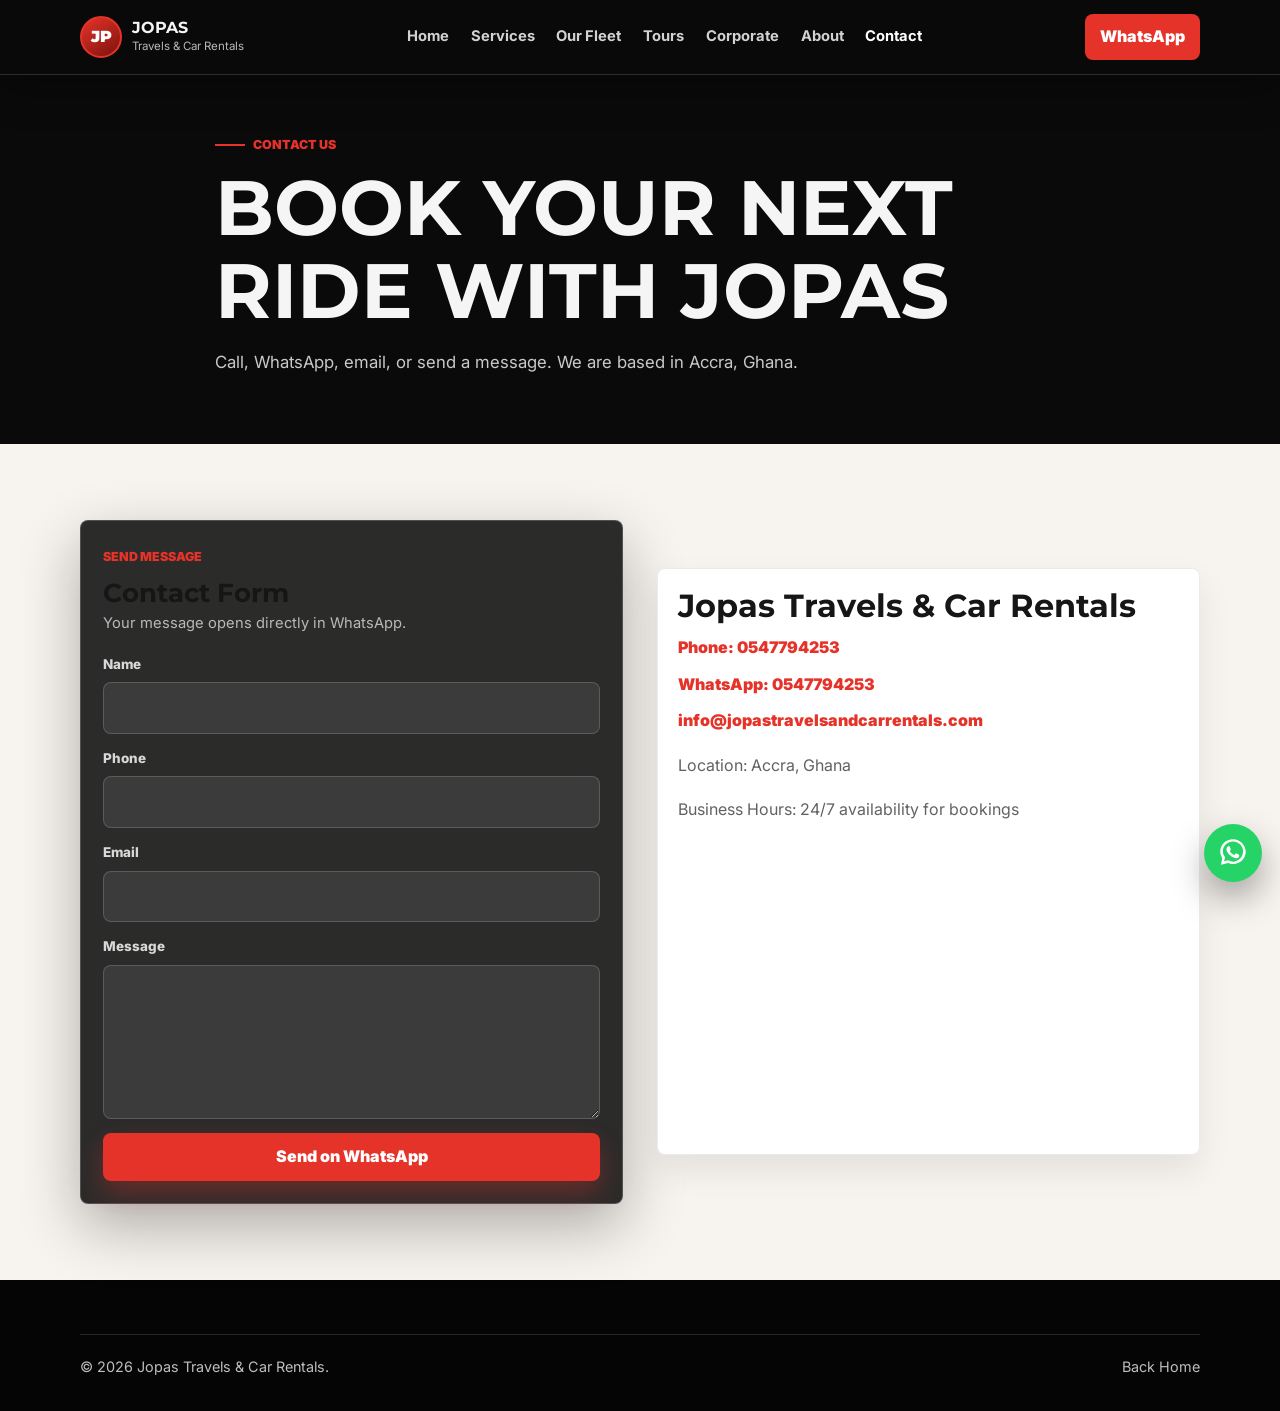
<file: contact.html>
<!DOCTYPE html>
<html lang="en">
<head>
  <meta charset="UTF-8">
  <meta name="viewport" content="width=device-width, initial-scale=1.0">
  <title>Contact | Jopas Travels & Car Rentals</title>
  <meta name="description" content="Contact JOPAS in Accra, Ghana for car rentals, airport transfers, executive drop-offs, corporate transport, group transport, and tours.">
  <meta name="keywords" content="contact JOPAS, Jopas phone, Jopas WhatsApp, car rentals Accra contact, transport Accra">
  <link rel="canonical" href="https://jopastravelsandcarrentals.com/contact.html">
  <link rel="icon" href="images/jopas-favicon.svg" type="image/svg+xml">
  <link rel="preconnect" href="https://fonts.googleapis.com"><link rel="preconnect" href="https://fonts.gstatic.com" crossorigin>
  <link href="https://fonts.googleapis.com/css2?family=Inter:wght@400;500;600;700&family=Montserrat:wght@700;800;900&display=swap" rel="stylesheet">
  <link rel="stylesheet" href="css/style.css">
  <script async src="https://www.googletagmanager.com/gtag/js?id=G-XXXXXXXXXX"></script><script>window.dataLayer=window.dataLayer||[];function gtag(){dataLayer.push(arguments);}gtag('js',new Date());gtag('config','G-XXXXXXXXXX');</script>
</head>
<body>
  <header class="site-header solid" id="siteHeader"><nav class="nav container" aria-label="Primary navigation"><a class="brand" href="index.html"><span class="brand-mark">JP</span><span><strong>JOPAS</strong><small>Travels & Car Rentals</small></span></a><button class="nav-toggle" type="button" aria-expanded="false" aria-controls="primaryNav" aria-label="Open navigation"><span></span><span></span><span></span></button><div class="nav-links" id="primaryNav"><a href="index.html">Home</a><a href="services.html">Services</a><a href="fleet.html">Our Fleet</a><a href="tours.html">Tours</a><a href="corporate.html">Corporate</a><a href="about.html">About</a><a href="contact.html" class="active">Contact</a></div><a class="nav-cta" href="https://wa.me/233547794253" target="_blank" rel="noopener">WhatsApp</a></nav></header>
  <main>
    <section class="page-hero"><div class="container page-hero-inner fade-up"><p class="eyebrow">Contact us</p><h1>Book your next ride with JOPAS</h1><p>Call, WhatsApp, email, or send a message. We are based in Accra, Ghana.</p></div></section>
    <section class="section section-light">
      <div class="container split contact-layout">
        <form class="booking-card whatsapp-form fade-up" data-form-type="Contact Message">
          <div class="form-head"><span class="form-kicker">Send message</span><h2>Contact Form</h2><p>Your message opens directly in WhatsApp.</p></div>
          <label><span>Name</span><input type="text" name="Name" required></label>
          <label><span>Phone</span><input type="tel" name="Phone" required></label>
          <label><span>Email</span><input type="email" name="Email"></label>
          <label><span>Message</span><textarea name="Message" rows="5" required></textarea></label>
          <button class="btn btn-primary btn-full" type="submit">Send on WhatsApp</button>
        </form>
        <div class="contact-card fade-up">
          <h2>Jopas Travels & Car Rentals</h2>
          <a href="tel:+233547794253">Phone: 0547794253</a>
          <a href="https://wa.me/233547794253" target="_blank" rel="noopener">WhatsApp: 0547794253</a>
          <a href="mailto:info@jopastravelsandcarrentals.com">info@jopastravelsandcarrentals.com</a>
          <p>Location: Accra, Ghana</p>
          <p>Business Hours: 24/7 availability for bookings</p>
          <iframe title="Map of Accra, Ghana" src="https://www.google.com/maps?q=Accra%2C%20Ghana&output=embed" loading="lazy" referrerpolicy="no-referrer-when-downgrade"></iframe>
        </div>
      </div>
    </section>
  </main>
  <footer class="site-footer simple-footer"><div class="container footer-bottom"><p>&copy; 2026 Jopas Travels & Car Rentals.</p><a href="index.html">Back Home</a></div></footer>
  <a class="floating-whatsapp" href="https://wa.me/233547794253" target="_blank" rel="noopener" aria-label="Chat with JOPAS on WhatsApp"><svg viewBox="0 0 32 32" aria-hidden="true"><path d="M16 3C9.4 3 4 8.1 4 14.5c0 2.2.7 4.3 1.9 6.1L4.7 27l6.7-1.7c1.4.7 3 1.1 4.6 1.1 6.6 0 12-5.1 12-11.5S22.6 3 16 3Zm0 21.2c-1.5 0-2.9-.4-4.1-1.1l-.5-.3-3.8 1 1-3.6-.3-.6c-1.2-1.5-1.8-3.3-1.8-5.2 0-5.1 4.3-9.2 9.5-9.2s9.5 4.1 9.5 9.2-4.3 9.8-9.5 9.8Zm5.3-6.9c-.3-.1-1.7-.8-2-.9-.3-.1-.5-.1-.7.1-.2.3-.8.9-1 1.1-.2.2-.4.2-.7.1-.3-.1-1.2-.4-2.3-1.4-.8-.7-1.4-1.6-1.6-1.9-.2-.3 0-.5.1-.6.1-.1.3-.4.5-.5.1-.2.2-.3.3-.5.1-.2.1-.4 0-.5-.1-.1-.7-1.6-.9-2.2-.2-.5-.5-.5-.7-.5h-.6c-.2 0-.5.1-.8.4-.3.3-1.1 1-1.1 2.5s1.1 2.9 1.2 3.1c.1.2 2.1 3.3 5.2 4.5.7.3 1.3.5 1.7.6.7.2 1.4.2 1.9.1.6-.1 1.7-.7 1.9-1.3.2-.7.2-1.2.2-1.3-.1-.1-.3-.2-.6-.4Z"/></svg></a>
  <script src="js/main.js"></script>
</body>
</html>
</file>
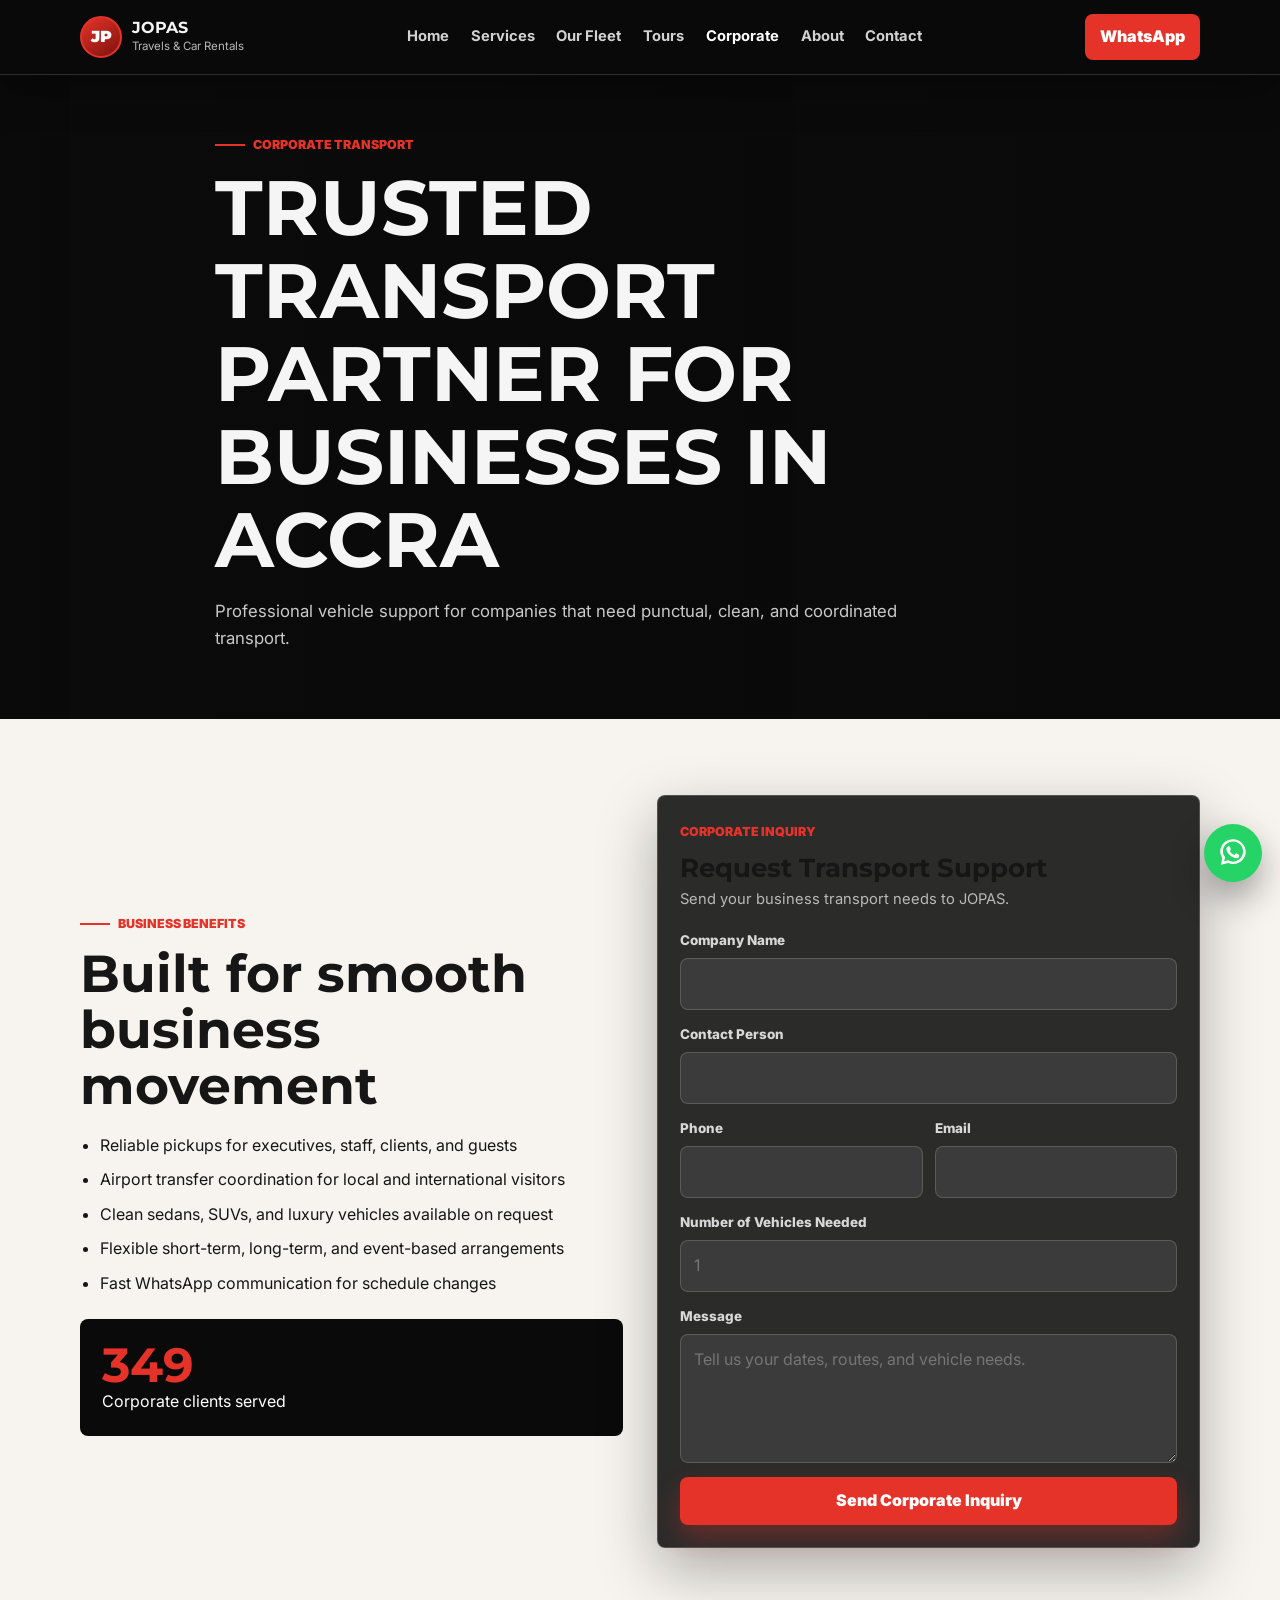
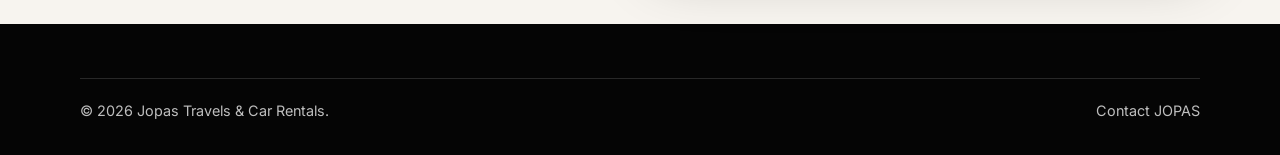
<file: corporate.html>
<!DOCTYPE html>
<html lang="en">
<head>
  <meta charset="UTF-8">
  <meta name="viewport" content="width=device-width, initial-scale=1.0">
  <title>Corporate Transport | Jopas Travels & Car Rentals</title>
  <meta name="description" content="JOPAS provides corporate transportation for businesses in Accra, including executive transport, staff movement, client pickups, and event logistics.">
  <meta name="keywords" content="corporate transport Accra, business transport Ghana, executive car service Accra, JOPAS corporate">
  <link rel="canonical" href="https://jopastravelsandcarrentals.com/corporate.html">
  <link rel="icon" href="images/jopas-favicon.svg" type="image/svg+xml">
  <link rel="preconnect" href="https://fonts.googleapis.com"><link rel="preconnect" href="https://fonts.gstatic.com" crossorigin>
  <link href="https://fonts.googleapis.com/css2?family=Inter:wght@400;500;600;700&family=Montserrat:wght@700;800;900&display=swap" rel="stylesheet">
  <link rel="stylesheet" href="css/style.css">
  <script async src="https://www.googletagmanager.com/gtag/js?id=G-XXXXXXXXXX"></script><script>window.dataLayer=window.dataLayer||[];function gtag(){dataLayer.push(arguments);}gtag('js',new Date());gtag('config','G-XXXXXXXXXX');</script>
</head>
<body>
  <header class="site-header solid" id="siteHeader"><nav class="nav container" aria-label="Primary navigation"><a class="brand" href="index.html"><span class="brand-mark">JP</span><span><strong>JOPAS</strong><small>Travels & Car Rentals</small></span></a><button class="nav-toggle" type="button" aria-expanded="false" aria-controls="primaryNav" aria-label="Open navigation"><span></span><span></span><span></span></button><div class="nav-links" id="primaryNav"><a href="index.html">Home</a><a href="services.html">Services</a><a href="fleet.html">Our Fleet</a><a href="tours.html">Tours</a><a href="corporate.html" class="active">Corporate</a><a href="about.html">About</a><a href="contact.html">Contact</a></div><a class="nav-cta" href="https://wa.me/233547794253" target="_blank" rel="noopener">WhatsApp</a></nav></header>
  <main>
    <section class="page-hero"><div class="container page-hero-inner fade-up"><p class="eyebrow">Corporate transport</p><h1>Trusted Transport Partner for Businesses in Accra</h1><p>Professional vehicle support for companies that need punctual, clean, and coordinated transport.</p></div></section>
    <section class="section section-light">
      <div class="container split corporate-layout">
        <div class="content-panel light-copy fade-up">
          <p class="eyebrow dark">Business benefits</p>
          <h2>Built for smooth business movement</h2>
          <ul class="feature-list corporate-benefits">
            <li>Reliable pickups for executives, staff, clients, and guests</li>
            <li>Airport transfer coordination for local and international visitors</li>
            <li>Clean sedans, SUVs, and luxury vehicles available on request</li>
            <li>Flexible short-term, long-term, and event-based arrangements</li>
            <li>Fast WhatsApp communication for schedule changes</li>
          </ul>
          <div class="corporate-stat"><strong>349</strong><span>Corporate clients served</span></div>
        </div>
        <form class="booking-card whatsapp-form fade-up" data-form-type="Corporate Transport Inquiry">
          <div class="form-head"><span class="form-kicker">Corporate inquiry</span><h2>Request Transport Support</h2><p>Send your business transport needs to JOPAS.</p></div>
          <label><span>Company Name</span><input type="text" name="Company Name" required></label>
          <label><span>Contact Person</span><input type="text" name="Contact Person" required></label>
          <div class="form-grid"><label><span>Phone</span><input type="tel" name="Phone" required></label><label><span>Email</span><input type="email" name="Email"></label></div>
          <label><span>Number of Vehicles Needed</span><input type="number" name="Number of Vehicles Needed" min="1" placeholder="1"></label>
          <label><span>Message</span><textarea name="Message" rows="4" placeholder="Tell us your dates, routes, and vehicle needs."></textarea></label>
          <button class="btn btn-primary btn-full" type="submit">Send Corporate Inquiry</button>
        </form>
      </div>
    </section>
  </main>
  <footer class="site-footer simple-footer"><div class="container footer-bottom"><p>&copy; 2026 Jopas Travels & Car Rentals.</p><a href="contact.html">Contact JOPAS</a></div></footer>
  <a class="floating-whatsapp" href="https://wa.me/233547794253" target="_blank" rel="noopener" aria-label="Chat with JOPAS on WhatsApp"><svg viewBox="0 0 32 32" aria-hidden="true"><path d="M16 3C9.4 3 4 8.1 4 14.5c0 2.2.7 4.3 1.9 6.1L4.7 27l6.7-1.7c1.4.7 3 1.1 4.6 1.1 6.6 0 12-5.1 12-11.5S22.6 3 16 3Zm0 21.2c-1.5 0-2.9-.4-4.1-1.1l-.5-.3-3.8 1 1-3.6-.3-.6c-1.2-1.5-1.8-3.3-1.8-5.2 0-5.1 4.3-9.2 9.5-9.2s9.5 4.1 9.5 9.2-4.3 9.8-9.5 9.8Zm5.3-6.9c-.3-.1-1.7-.8-2-.9-.3-.1-.5-.1-.7.1-.2.3-.8.9-1 1.1-.2.2-.4.2-.7.1-.3-.1-1.2-.4-2.3-1.4-.8-.7-1.4-1.6-1.6-1.9-.2-.3 0-.5.1-.6.1-.1.3-.4.5-.5.1-.2.2-.3.3-.5.1-.2.1-.4 0-.5-.1-.1-.7-1.6-.9-2.2-.2-.5-.5-.5-.7-.5h-.6c-.2 0-.5.1-.8.4-.3.3-1.1 1-1.1 2.5s1.1 2.9 1.2 3.1c.1.2 2.1 3.3 5.2 4.5.7.3 1.3.5 1.7.6.7.2 1.4.2 1.9.1.6-.1 1.7-.7 1.9-1.3.2-.7.2-1.2.2-1.3-.1-.1-.3-.2-.6-.4Z"/></svg></a>
  <script src="js/main.js"></script>
</body>
</html>
</file>
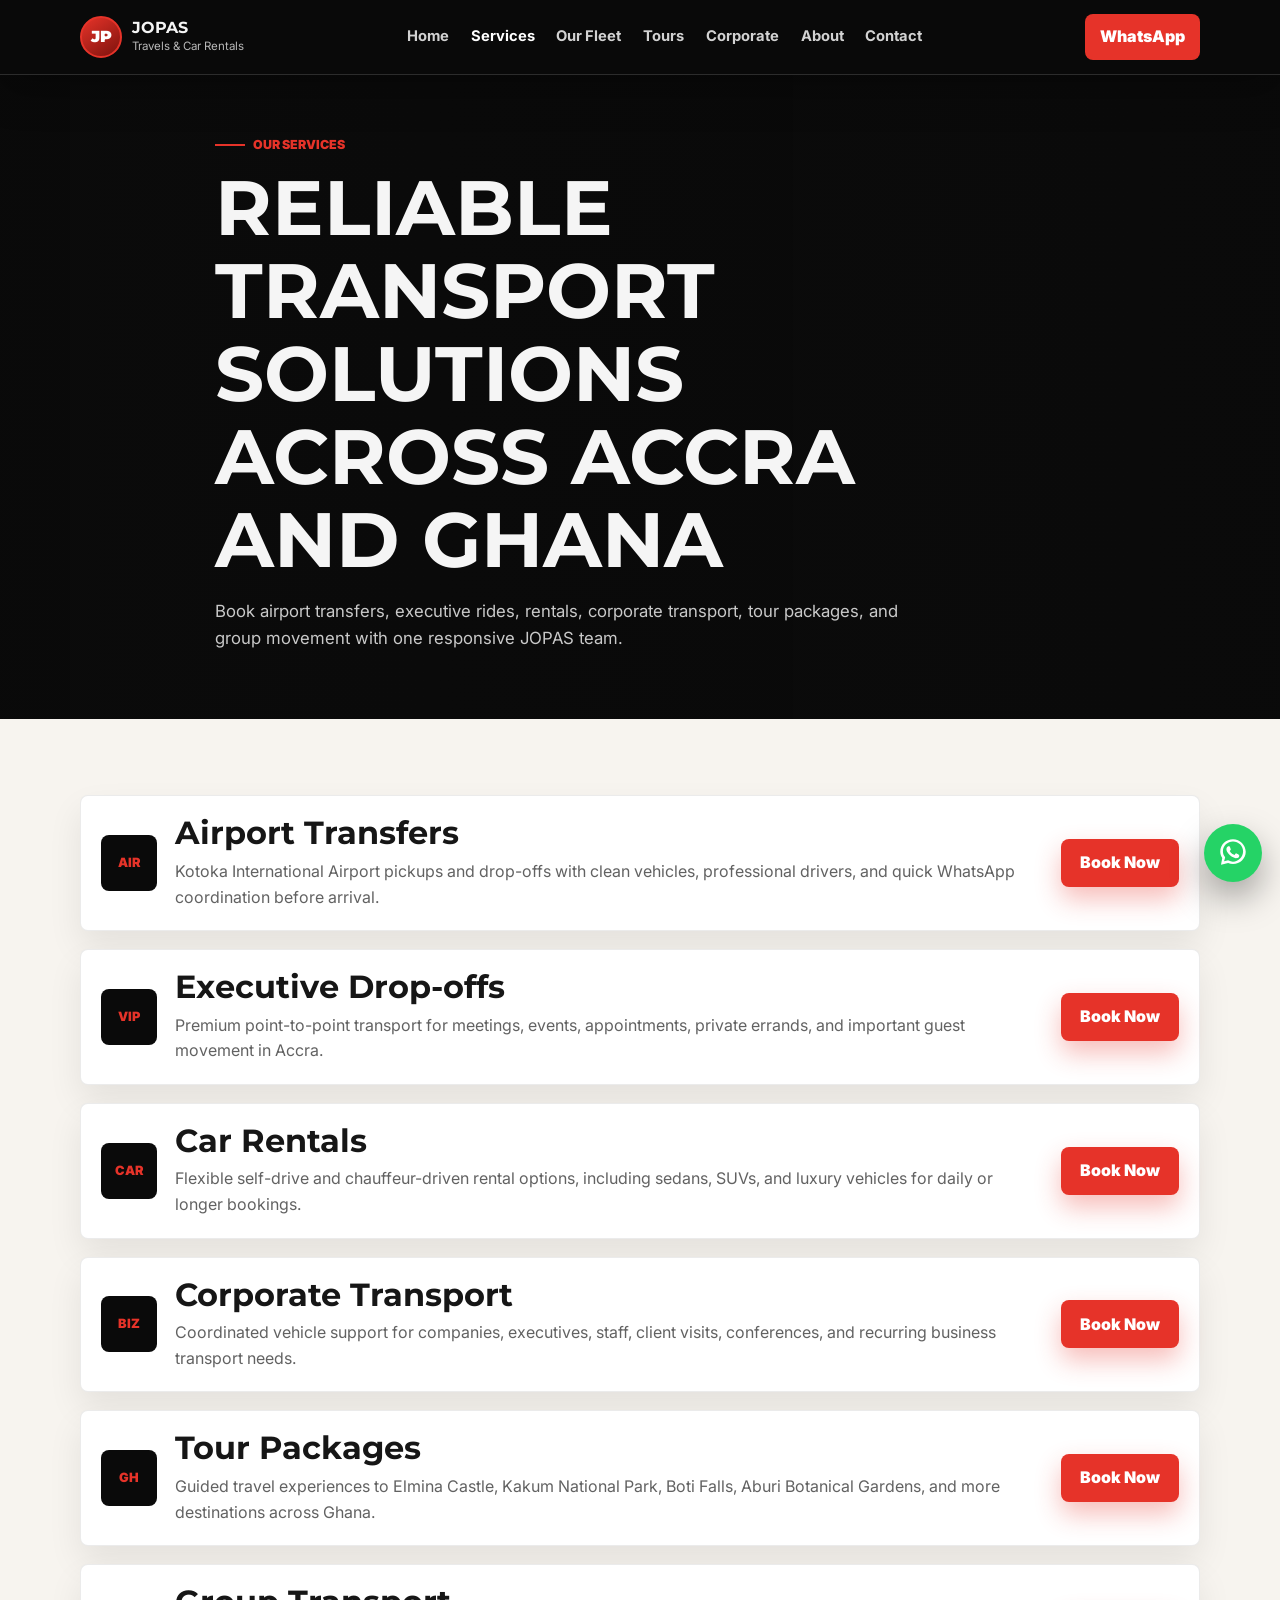
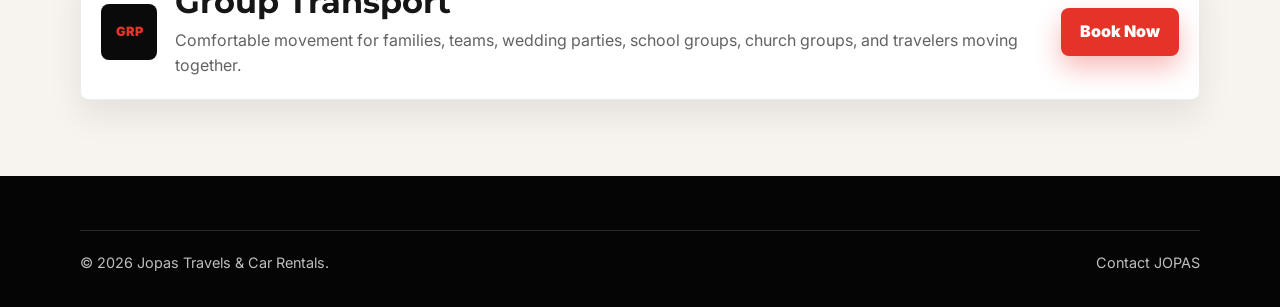
<file: services.html>
<!DOCTYPE html>
<html lang="en">
<head>
  <meta charset="UTF-8">
  <meta name="viewport" content="width=device-width, initial-scale=1.0">
  <title>Services | Jopas Travels & Car Rentals</title>
  <meta name="description" content="Explore JOPAS transport services in Accra including airport transfers, executive drop-offs, car rentals, corporate transport, tours, and group transport.">
  <meta name="keywords" content="JOPAS services, airport transfers Accra, executive drop-offs Ghana, car rentals Accra, group transport Accra">
  <link rel="canonical" href="https://jopastravelsandcarrentals.com/services.html">
  <link rel="icon" href="images/jopas-favicon.svg" type="image/svg+xml">
  <link rel="preconnect" href="https://fonts.googleapis.com">
  <link rel="preconnect" href="https://fonts.gstatic.com" crossorigin>
  <link href="https://fonts.googleapis.com/css2?family=Inter:wght@400;500;600;700&family=Montserrat:wght@700;800;900&display=swap" rel="stylesheet">
  <link rel="stylesheet" href="css/style.css">
  <script async src="https://www.googletagmanager.com/gtag/js?id=G-XXXXXXXXXX"></script>
  <script>window.dataLayer=window.dataLayer||[];function gtag(){dataLayer.push(arguments);}gtag('js',new Date());gtag('config','G-XXXXXXXXXX');</script>
</head>
<body>
  <header class="site-header solid" id="siteHeader">
    <nav class="nav container" aria-label="Primary navigation">
      <a class="brand" href="index.html"><span class="brand-mark">JP</span><span><strong>JOPAS</strong><small>Travels & Car Rentals</small></span></a>
      <button class="nav-toggle" type="button" aria-expanded="false" aria-controls="primaryNav" aria-label="Open navigation"><span></span><span></span><span></span></button>
      <div class="nav-links" id="primaryNav">
        <a href="index.html">Home</a><a href="services.html" class="active">Services</a><a href="fleet.html">Our Fleet</a><a href="tours.html">Tours</a><a href="corporate.html">Corporate</a><a href="about.html">About</a><a href="contact.html">Contact</a>
      </div>
      <a class="nav-cta" href="https://wa.me/233547794253" target="_blank" rel="noopener">WhatsApp</a>
    </nav>
  </header>

  <main>
    <section class="page-hero">
      <div class="container page-hero-inner fade-up">
        <p class="eyebrow">Our services</p>
        <h1>Reliable transport solutions across Accra and Ghana</h1>
        <p>Book airport transfers, executive rides, rentals, corporate transport, tour packages, and group movement with one responsive JOPAS team.</p>
      </div>
    </section>

    <section class="section section-light">
      <div class="container service-stack">
        <article class="service-detail fade-up">
          <span class="icon service-icon">AIR</span>
          <div><h2>Airport Transfers</h2><p>Kotoka International Airport pickups and drop-offs with clean vehicles, professional drivers, and quick WhatsApp coordination before arrival.</p></div>
          <a class="btn btn-primary" href="https://wa.me/233547794253?text=Hello%20JOPAS%2C%20I%20want%20to%20book%20an%20airport%20transfer." target="_blank" rel="noopener">Book Now</a>
        </article>
        <article class="service-detail fade-up">
          <span class="icon service-icon">VIP</span>
          <div><h2>Executive Drop-offs</h2><p>Premium point-to-point transport for meetings, events, appointments, private errands, and important guest movement in Accra.</p></div>
          <a class="btn btn-primary" href="https://wa.me/233547794253?text=Hello%20JOPAS%2C%20I%20want%20to%20book%20an%20executive%20drop-off." target="_blank" rel="noopener">Book Now</a>
        </article>
        <article class="service-detail fade-up">
          <span class="icon service-icon">CAR</span>
          <div><h2>Car Rentals</h2><p>Flexible self-drive and chauffeur-driven rental options, including sedans, SUVs, and luxury vehicles for daily or longer bookings.</p></div>
          <a class="btn btn-primary" href="https://wa.me/233547794253?text=Hello%20JOPAS%2C%20I%20want%20to%20rent%20a%20car." target="_blank" rel="noopener">Book Now</a>
        </article>
        <article class="service-detail fade-up">
          <span class="icon service-icon">BIZ</span>
          <div><h2>Corporate Transport</h2><p>Coordinated vehicle support for companies, executives, staff, client visits, conferences, and recurring business transport needs.</p></div>
          <a class="btn btn-primary" href="https://wa.me/233547794253?text=Hello%20JOPAS%2C%20I%20need%20corporate%20transport%20support." target="_blank" rel="noopener">Book Now</a>
        </article>
        <article class="service-detail fade-up">
          <span class="icon service-icon">GH</span>
          <div><h2>Tour Packages</h2><p>Guided travel experiences to Elmina Castle, Kakum National Park, Boti Falls, Aburi Botanical Gardens, and more destinations across Ghana.</p></div>
          <a class="btn btn-primary" href="https://wa.me/233547794253?text=Hello%20JOPAS%2C%20I%20want%20to%20book%20a%20tour%20package." target="_blank" rel="noopener">Book Now</a>
        </article>
        <article class="service-detail fade-up">
          <span class="icon service-icon">GRP</span>
          <div><h2>Group Transport</h2><p>Comfortable movement for families, teams, wedding parties, school groups, church groups, and travelers moving together.</p></div>
          <a class="btn btn-primary" href="https://wa.me/233547794253?text=Hello%20JOPAS%2C%20I%20want%20to%20book%20group%20transport." target="_blank" rel="noopener">Book Now</a>
        </article>
      </div>
    </section>
  </main>

  <footer class="site-footer simple-footer"><div class="container footer-bottom"><p>&copy; 2026 Jopas Travels & Car Rentals.</p><a href="contact.html">Contact JOPAS</a></div></footer>
  <a class="floating-whatsapp" href="https://wa.me/233547794253" target="_blank" rel="noopener" aria-label="Chat with JOPAS on WhatsApp"><svg viewBox="0 0 32 32" aria-hidden="true"><path d="M16 3C9.4 3 4 8.1 4 14.5c0 2.2.7 4.3 1.9 6.1L4.7 27l6.7-1.7c1.4.7 3 1.1 4.6 1.1 6.6 0 12-5.1 12-11.5S22.6 3 16 3Zm0 21.2c-1.5 0-2.9-.4-4.1-1.1l-.5-.3-3.8 1 1-3.6-.3-.6c-1.2-1.5-1.8-3.3-1.8-5.2 0-5.1 4.3-9.2 9.5-9.2s9.5 4.1 9.5 9.2-4.3 9.8-9.5 9.8Zm5.3-6.9c-.3-.1-1.7-.8-2-.9-.3-.1-.5-.1-.7.1-.2.3-.8.9-1 1.1-.2.2-.4.2-.7.1-.3-.1-1.2-.4-2.3-1.4-.8-.7-1.4-1.6-1.6-1.9-.2-.3 0-.5.1-.6.1-.1.3-.4.5-.5.1-.2.2-.3.3-.5.1-.2.1-.4 0-.5-.1-.1-.7-1.6-.9-2.2-.2-.5-.5-.5-.7-.5h-.6c-.2 0-.5.1-.8.4-.3.3-1.1 1-1.1 2.5s1.1 2.9 1.2 3.1c.1.2 2.1 3.3 5.2 4.5.7.3 1.3.5 1.7.6.7.2 1.4.2 1.9.1.6-.1 1.7-.7 1.9-1.3.2-.7.2-1.2.2-1.3-.1-.1-.3-.2-.6-.4Z"/></svg></a>
  <script src="js/main.js"></script>
</body>
</html>
</file>
<file: css/style.css>
:root {
  --black: #0a0a0a;
  --black-soft: #121212;
  --red: #e63329;
  --red-dark: #bd221a;
  --white: #ffffff;
  --cream: #f7f4ef;
  --muted: #b9b9b9;
  --dark-text: #161616;
  --light-text: #f5f5f5;
  --line: rgba(255, 255, 255, 0.14);
  --shadow: 0 22px 60px rgba(0, 0, 0, 0.3);
  --radius: 8px;
  --font-head: "Montserrat", Arial, sans-serif;
  --font-body: "Inter", Arial, sans-serif;
}

* {
  box-sizing: border-box;
}

html {
  scroll-behavior: smooth;
}

body {
  margin: 0;
  font-family: var(--font-body);
  color: var(--light-text);
  background: var(--black);
  line-height: 1.6;
  overflow-x: hidden;
}

img {
  display: block;
  width: 100%;
  height: auto;
}

a {
  color: inherit;
  text-decoration: none;
}

button,
input,
select,
textarea {
  font: inherit;
}

.container {
  width: min(1120px, calc(100% - 32px));
  margin-inline: auto;
}

.site-header {
  position: fixed;
  inset: 0 0 auto;
  z-index: 100;
  border-bottom: 1px solid transparent;
  transition: background 0.25s ease, border-color 0.25s ease, box-shadow 0.25s ease;
}

.site-header.scrolled,
.site-header.menu-open,
.site-header.solid {
  background: rgba(10, 10, 10, 0.96);
  border-color: var(--line);
  box-shadow: 0 14px 40px rgba(0, 0, 0, 0.32);
  backdrop-filter: blur(14px);
}

.nav {
  min-height: 74px;
  display: flex;
  align-items: center;
  justify-content: space-between;
  gap: 18px;
}

.brand {
  display: inline-flex;
  align-items: center;
  gap: 10px;
  min-width: 0;
  flex-shrink: 1;
}

.brand-mark {
  width: 42px;
  aspect-ratio: 1;
  display: grid;
  place-items: center;
  border: 2px solid var(--red);
  border-radius: 50%;
  color: var(--white);
  background: linear-gradient(145deg, var(--red), #7d120d);
  font-family: var(--font-head);
  font-weight: 900;
  letter-spacing: 0;
}

.brand strong {
  display: block;
  font-family: var(--font-head);
  font-size: 1.02rem;
  line-height: 1;
}

.brand small {
  display: block;
  color: var(--muted);
  font-size: 0.72rem;
  margin-top: 2px;
  white-space: nowrap;
}

.nav-links {
  display: none;
}

.nav-links a {
  color: rgba(255, 255, 255, 0.82);
  font-size: 0.92rem;
  font-weight: 700;
  transition: color 0.2s ease;
}

.nav-links a:hover,
.nav-links a.active {
  color: var(--white);
}

.nav-cta {
  display: none;
}

.nav-toggle {
  width: 44px;
  aspect-ratio: 1;
  display: inline-grid;
  place-content: center;
  gap: 5px;
  border: 1px solid var(--line);
  border-radius: var(--radius);
  background: rgba(255, 255, 255, 0.08);
  cursor: pointer;
}

.nav-toggle span {
  display: block;
  width: 20px;
  height: 2px;
  background: var(--white);
}

.nav-links.open {
  position: absolute;
  top: 74px;
  left: 16px;
  right: 16px;
  display: grid;
  gap: 4px;
  padding: 14px;
  border: 1px solid var(--line);
  border-radius: var(--radius);
  background: rgba(10, 10, 10, 0.98);
  box-shadow: var(--shadow);
  max-height: calc(100svh - 92px);
  overflow-y: auto;
}

.nav-links.open a {
  padding: 12px 10px;
}

.hero {
  position: relative;
  min-height: 100svh;
  display: grid;
  align-items: center;
  overflow: hidden;
  padding: 106px 0 46px;
}

.hero-bg,
.hero-overlay {
  position: absolute;
  inset: 0;
}

.hero-bg {
  background-image: url("https://images.unsplash.com/photo-1503376780353-7e6692767b70?auto=format&fit=crop&w=1800&q=80");
  background-size: cover;
  background-position: 57% center;
  transform: scale(1.02);
}

.hero-overlay {
  background:
    linear-gradient(90deg, rgba(10, 10, 10, 0.96), rgba(10, 10, 10, 0.72) 47%, rgba(10, 10, 10, 0.35)),
    linear-gradient(0deg, rgba(10, 10, 10, 0.88), rgba(10, 10, 10, 0.08) 42%, rgba(10, 10, 10, 0.55));
}

.hero-content {
  position: relative;
  display: grid;
  gap: 30px;
}

.eyebrow,
.form-kicker {
  display: inline-flex;
  align-items: center;
  gap: 8px;
  margin: 0 0 12px;
  color: var(--red);
  font-size: 0.78rem;
  font-weight: 900;
  letter-spacing: 0;
  text-transform: uppercase;
}

.eyebrow::before {
  content: "";
  width: 30px;
  height: 2px;
  background: currentColor;
}

.eyebrow.dark {
  color: var(--red);
}

h1,
h2,
h3 {
  margin: 0;
  font-family: var(--font-head);
  line-height: 1.08;
  letter-spacing: 0;
}

h1 {
  max-width: 780px;
  font-size: clamp(2.15rem, 10vw, 5.8rem);
  text-transform: uppercase;
  overflow-wrap: anywhere;
}

h2 {
  font-size: clamp(2rem, 5vw, 3.25rem);
  overflow-wrap: anywhere;
}

h3 {
  font-size: 1.18rem;
}

p {
  margin: 0;
}

.hero-tagline {
  margin-top: 16px;
  color: var(--white);
  font-size: clamp(1.1rem, 3vw, 1.55rem);
  font-weight: 800;
}

.hero-text {
  max-width: 660px;
  margin-top: 14px;
  color: rgba(255, 255, 255, 0.78);
  font-size: 1rem;
}

.hero-actions,
.hero-trust {
  display: flex;
  flex-wrap: wrap;
  gap: 12px;
  margin-top: 24px;
}

.hero-trust {
  gap: 10px;
  margin-top: 22px;
}

.hero-trust span {
  flex: 1 1 140px;
  padding: 10px 12px;
  border: 1px solid var(--line);
  border-radius: var(--radius);
  background: rgba(255, 255, 255, 0.08);
  color: rgba(255, 255, 255, 0.82);
  font-size: 0.85rem;
}

.hero-trust strong {
  color: var(--white);
}

.btn {
  display: inline-flex;
  align-items: center;
  justify-content: center;
  min-height: 48px;
  padding: 13px 18px;
  border: 1px solid transparent;
  border-radius: var(--radius);
  font-weight: 900;
  line-height: 1.1;
  text-align: center;
  white-space: normal;
  cursor: pointer;
  transition: transform 0.2s ease, background 0.2s ease, border-color 0.2s ease;
}

.btn:hover {
  transform: translateY(-2px);
}

.btn-primary {
  background: var(--red);
  color: var(--white);
  box-shadow: 0 12px 26px rgba(230, 51, 41, 0.32);
}

.btn-primary:hover {
  background: var(--red-dark);
}

.btn-ghost {
  border-color: rgba(255, 255, 255, 0.26);
  background: rgba(255, 255, 255, 0.07);
  color: var(--white);
}

.btn-full {
  width: 100%;
}

.booking-card {
  padding: 22px;
  border: 1px solid rgba(255, 255, 255, 0.18);
  border-radius: var(--radius);
  background: rgba(15, 15, 15, 0.88);
  box-shadow: var(--shadow);
  backdrop-filter: blur(18px);
}

.form-head {
  margin-bottom: 18px;
}

.form-head h2 {
  font-size: 1.6rem;
}

.form-head p {
  margin-top: 6px;
  color: var(--muted);
  font-size: 0.92rem;
}

label {
  display: grid;
  gap: 7px;
  margin-bottom: 14px;
}

label span {
  color: rgba(255, 255, 255, 0.82);
  font-size: 0.84rem;
  font-weight: 800;
}

input,
select,
textarea {
  width: 100%;
  min-height: 48px;
  border: 1px solid rgba(255, 255, 255, 0.16);
  border-radius: var(--radius);
  padding: 12px 13px;
  background: rgba(255, 255, 255, 0.08);
  color: var(--white);
  outline: none;
  resize: vertical;
}

input:focus,
select:focus,
textarea:focus {
  border-color: var(--red);
  box-shadow: 0 0 0 3px rgba(230, 51, 41, 0.18);
}

select option {
  color: var(--dark-text);
}

.form-grid {
  display: grid;
  gap: 0;
}

.section {
  padding: clamp(54px, 8vw, 76px) 0;
  background: var(--black);
}

.section-light {
  background: var(--cream);
  color: var(--dark-text);
}

.section-heading {
  max-width: 760px;
  margin: 0 auto 32px;
  text-align: center;
}

.section-heading p:not(.eyebrow):not(.stars) {
  margin-top: 12px;
  color: #5f5f5f;
}

.card-grid {
  display: grid;
  gap: 18px;
  grid-template-columns: minmax(0, 1fr);
}

.service-card,
.review-card {
  min-height: 230px;
  padding: 22px;
  border-radius: var(--radius);
  background: var(--white);
  color: var(--dark-text);
  border: 1px solid rgba(10, 10, 10, 0.08);
  box-shadow: 0 16px 34px rgba(10, 10, 10, 0.07);
}

.service-card .icon {
  width: 50px;
  aspect-ratio: 1;
  display: grid;
  place-items: center;
  margin-bottom: 18px;
  border-radius: var(--radius);
  background: var(--black);
  color: var(--red);
}

.service-card svg,
.floating-whatsapp svg {
  width: 26px;
  height: 26px;
  fill: none;
  stroke: currentColor;
  stroke-width: 1.8;
  stroke-linecap: round;
  stroke-linejoin: round;
}

.service-card p,
.fleet-card p,
.review-card p {
  margin-top: 10px;
  color: #666;
}

.split {
  display: grid;
  gap: 34px;
  align-items: center;
}

.image-panel {
  position: relative;
  min-height: min(360px, 75vw);
  overflow: hidden;
  border-radius: var(--radius);
  box-shadow: var(--shadow);
}

.image-panel img {
  height: 100%;
  min-height: min(360px, 75vw);
  object-fit: cover;
}

.image-badge {
  position: absolute;
  left: 16px;
  right: 16px;
  bottom: 16px;
  padding: 14px;
  border-radius: var(--radius);
  background: rgba(10, 10, 10, 0.86);
  border: 1px solid var(--line);
}

.image-badge strong,
.image-badge span {
  display: block;
}

.image-badge span {
  color: var(--muted);
  font-size: 0.9rem;
}

.image-credit {
  position: absolute;
  right: 12px;
  top: 12px;
  padding: 5px 8px;
  border-radius: var(--radius);
  background: rgba(10, 10, 10, 0.72);
  color: rgba(255, 255, 255, 0.76);
  font-size: 0.72rem;
}

.tour-thumbs {
  position: absolute;
  left: 50%;
  bottom: 78px;
  display: flex;
  gap: 12px;
  transform: translateX(-50%);
  z-index: 2;
}

.tour-thumbs img {
  width: clamp(68px, 13vw, 116px);
  aspect-ratio: 1;
  min-height: 0;
  border: 5px solid var(--white);
  border-radius: 50%;
  object-fit: cover;
  box-shadow: 0 12px 26px rgba(0, 0, 0, 0.25);
}

.content-panel p:not(.eyebrow) {
  margin-top: 16px;
  color: rgba(255, 255, 255, 0.72);
}

.content-panel .btn {
  margin-top: 24px;
}

.fleet-card {
  overflow: hidden;
  border-radius: var(--radius);
  background: var(--white);
  color: var(--dark-text);
  box-shadow: 0 18px 42px rgba(10, 10, 10, 0.1);
}

.fleet-card img {
  height: 230px;
  object-fit: cover;
}

.fleet-card div {
  padding: 20px;
}

.badge {
  display: inline-flex;
  margin-bottom: 10px;
  padding: 5px 9px;
  border-radius: 999px;
  background: rgba(230, 51, 41, 0.1);
  color: var(--red);
  font-size: 0.75rem;
  font-weight: 900;
  text-transform: uppercase;
}

.fleet-card a {
  display: inline-flex;
  margin-top: 14px;
  color: var(--red);
  font-weight: 900;
}

.stats-band {
  padding: 64px 0;
  background: var(--cream);
  color: var(--dark-text);
}

.stats-grid {
  display: grid;
  grid-template-columns: minmax(0, 1fr);
  gap: 18px;
}

.stat {
  padding: 20px 16px;
  border: 1px solid rgba(10, 10, 10, 0.1);
  border-radius: var(--radius);
  text-align: center;
  background: var(--white);
  box-shadow: 0 16px 34px rgba(10, 10, 10, 0.06);
}

.stat-icon {
  display: inline-grid;
  place-items: center;
  width: 54px;
  aspect-ratio: 1;
  margin-bottom: 14px;
  border-radius: 50%;
  background: var(--black);
  color: var(--red);
  font-size: 0.78rem;
  font-weight: 900;
}

.stat strong {
  display: block;
  font-family: var(--font-head);
  font-size: clamp(2rem, 8vw, 3.4rem);
  line-height: 1;
}

.stat span {
  display: block;
  margin-top: 7px;
  font-weight: 800;
}

.reverse .content-panel {
  order: 2;
}

.check-list {
  display: grid;
  gap: 10px;
  margin: 18px 0 0;
  padding: 0;
  list-style: none;
}

.check-list li {
  position: relative;
  padding-left: 26px;
  color: rgba(255, 255, 255, 0.78);
}

.check-list li::before {
  content: "";
  position: absolute;
  left: 0;
  top: 8px;
  width: 12px;
  height: 12px;
  border-radius: 50%;
  background: var(--red);
}

.stars {
  margin-top: 16px;
  color: var(--red);
  font-size: 1.6rem;
  letter-spacing: 0;
}

.review-card {
  min-height: 0;
}

.review-top {
  display: flex;
  align-items: center;
  justify-content: space-between;
  gap: 12px;
}

.review-top span {
  color: var(--red);
  font-size: 0.9rem;
  letter-spacing: 0;
}

.cta-banner {
  padding: 54px 0;
  background:
    linear-gradient(90deg, rgba(10, 10, 10, 0.92), rgba(10, 10, 10, 0.72)),
    url("https://images.unsplash.com/photo-1449965408869-eaa3f722e40d?auto=format&fit=crop&w=1600&q=80") center/cover;
}

.cta-inner {
  display: grid;
  gap: 22px;
  align-items: center;
}

.cta-inner p:not(.eyebrow) {
  margin-top: 10px;
  color: rgba(255, 255, 255, 0.76);
}

.site-footer {
  padding: 58px 0 24px;
  background: #050505;
  color: rgba(255, 255, 255, 0.74);
}

.footer-grid {
  display: grid;
  gap: 30px;
  grid-template-columns: minmax(0, 1fr);
}

.page-hero {
  padding: 128px 0 68px;
  background:
    linear-gradient(90deg, rgba(10, 10, 10, 0.96), rgba(10, 10, 10, 0.78)),
    url("https://images.unsplash.com/photo-1449965408869-eaa3f722e40d?auto=format&fit=crop&w=1600&q=80") center/cover;
}

.page-hero-inner {
  max-width: 850px;
}

.page-hero h1 {
  font-size: clamp(2.1rem, 8vw, 4.8rem);
}

.page-hero p:not(.eyebrow) {
  max-width: 690px;
  margin-top: 16px;
  color: rgba(255, 255, 255, 0.78);
  font-size: 1.05rem;
}

.service-stack,
.fleet-list {
  display: grid;
  gap: 18px;
}

.service-detail,
.fleet-detail,
.tour-card,
.contact-card {
  border-radius: var(--radius);
  background: var(--white);
  color: var(--dark-text);
  box-shadow: 0 16px 34px rgba(10, 10, 10, 0.08);
  border: 1px solid rgba(10, 10, 10, 0.08);
}

.service-detail {
  display: grid;
  gap: 18px;
  align-items: center;
  padding: 20px;
}

.service-icon {
  width: 56px;
  aspect-ratio: 1;
  display: grid;
  place-items: center;
  border-radius: var(--radius);
  background: var(--black);
  color: var(--red);
  font-weight: 900;
  font-size: 0.8rem;
}

.service-detail h2,
.fleet-detail h2,
.tour-card h2,
.contact-card h2 {
  font-size: clamp(1.35rem, 4vw, 2rem);
}

.service-detail p,
.fleet-detail p,
.tour-card p,
.contact-card p {
  margin-top: 8px;
  color: #626262;
}

.fleet-detail {
  display: grid;
  overflow: hidden;
}

.fleet-detail > img {
  height: 240px;
  object-fit: cover;
}

.fleet-detail-body,
.tour-card div,
.contact-card {
  padding: 20px;
}

.available {
  background: rgba(37, 211, 102, 0.14);
  color: #087b37;
}

.feature-list {
  display: grid;
  gap: 9px;
  margin: 18px 0;
  padding-left: 20px;
  color: #4d4d4d;
}

.table-wrap {
  overflow-x: auto;
  padding: 0 20px 20px;
}

table {
  width: 100%;
  min-width: 360px;
  border-collapse: collapse;
  color: var(--dark-text);
}

th,
td {
  padding: 12px;
  border: 1px solid rgba(10, 10, 10, 0.1);
  text-align: left;
}

th {
  background: var(--black);
  color: var(--white);
}

.tour-card {
  overflow: hidden;
}

.tour-card img {
  height: 230px;
  object-fit: cover;
}

.tour-card span,
.tour-card strong {
  display: block;
  margin-top: 12px;
}

.tour-card strong {
  color: var(--red);
}

.tour-card .btn {
  width: 100%;
  margin-top: 16px;
}

.gallery-grid {
  display: grid;
  gap: 18px;
}

.gallery-grid img {
  height: 320px;
  border-radius: var(--radius);
  object-fit: cover;
  box-shadow: 0 16px 34px rgba(10, 10, 10, 0.08);
}

.experience-strip {
  margin: 28px 0 0;
}

.experience-strip img {
  width: 100%;
  height: clamp(260px, 36vw, 420px);
  border-radius: var(--radius);
  object-fit: cover;
  object-position: center 68%;
  box-shadow: 0 18px 42px rgba(10, 10, 10, 0.12);
}

.experience-strip figcaption {
  margin-top: 10px;
  color: #666;
  font-size: 0.92rem;
  text-align: center;
}

.tour-proof .experience-strip figcaption {
  color: rgba(255, 255, 255, 0.72);
}

.faq-grid {
  display: grid;
  gap: 12px;
  max-width: 900px;
  margin-inline: auto;
}

.faq-grid details {
  border: 1px solid var(--line);
  border-radius: var(--radius);
  background: rgba(255, 255, 255, 0.06);
  color: var(--white);
}

.faq-grid summary {
  cursor: pointer;
  padding: 18px;
  font-weight: 900;
}

.faq-grid p {
  padding: 0 18px 18px;
  color: rgba(255, 255, 255, 0.74);
}

.light-copy,
.light-copy p:not(.eyebrow),
.corporate-benefits {
  color: var(--dark-text);
}

.corporate-stat {
  margin-top: 22px;
  padding: 22px;
  border-radius: var(--radius);
  background: var(--black);
  color: var(--white);
}

.corporate-stat strong {
  display: block;
  font-family: var(--font-head);
  font-size: 3rem;
  line-height: 1;
  color: var(--red);
}

.contact-card {
  display: grid;
  gap: 11px;
}

.contact-card a {
  color: var(--red);
  font-weight: 900;
  overflow-wrap: anywhere;
}

.contact-card iframe {
  width: 100%;
  min-height: 300px;
  border: 0;
  border-radius: var(--radius);
}

.simple-footer {
  padding-top: 18px;
}

.footer-brand {
  margin-bottom: 14px;
}

.site-footer h3 {
  margin-bottom: 14px;
  color: var(--white);
  font-size: 1rem;
}

.site-footer a {
  display: block;
  margin-bottom: 9px;
  transition: color 0.2s ease;
}

.site-footer a:hover {
  color: var(--white);
}

.socials {
  display: flex;
  gap: 10px;
  margin-top: 18px;
}

.socials a {
  width: 38px;
  aspect-ratio: 1;
  display: grid;
  place-items: center;
  margin: 0;
  border: 1px solid var(--line);
  border-radius: 50%;
  color: var(--white);
  font-weight: 900;
}

.footer-bottom {
  display: flex;
  flex-wrap: wrap;
  justify-content: space-between;
  gap: 12px;
  margin-top: 36px;
  padding-top: 20px;
  border-top: 1px solid var(--line);
  font-size: 0.9rem;
}

.floating-whatsapp {
  position: fixed;
  right: 18px;
  bottom: 18px;
  z-index: 120;
  width: 58px;
  aspect-ratio: 1;
  display: grid;
  place-items: center;
  border-radius: 50%;
  background: #25d366;
  color: var(--white);
  box-shadow: 0 16px 34px rgba(0, 0, 0, 0.34);
}

.floating-whatsapp svg {
  width: 34px;
  height: 34px;
  fill: currentColor;
  stroke: none;
}

.fade-up {
  opacity: 0;
  transform: translateY(24px);
  transition: opacity 0.7s ease, transform 0.7s ease;
}

.fade-up.visible {
  opacity: 1;
  transform: translateY(0);
}

@media (min-width: 640px) {
  .form-grid {
    grid-template-columns: 1fr 1fr;
    gap: 12px;
  }

  .stats-grid {
    grid-template-columns: repeat(4, 1fr);
  }

  .service-detail {
    grid-template-columns: auto minmax(0, 1fr) auto;
  }

  .fleet-category-head {
    grid-template-columns: minmax(0, 1fr) auto;
  }

  .vehicle-slider {
    grid-auto-columns: minmax(270px, 48%);
  }
}

@media (min-width: 780px) {
  .card-grid.three {
    grid-template-columns: repeat(3, 1fr);
  }

  .card-grid.six {
    grid-template-columns: repeat(2, 1fr);
  }

  .footer-grid {
    grid-template-columns: 1.35fr 0.8fr 0.9fr 1.15fr;
  }

  .fleet-detail {
    grid-template-columns: minmax(220px, 0.85fr) minmax(0, 1fr);
  }

  .fleet-detail .table-wrap {
    grid-column: 1 / -1;
  }

  .gallery-grid {
    grid-template-columns: repeat(3, 1fr);
  }
}

.fleet-page-hero {
  background:
    linear-gradient(90deg, rgba(10, 10, 10, 0.94), rgba(10, 10, 10, 0.68)),
    url("https://images.unsplash.com/photo-1503376780353-7e6692767b70?auto=format&fit=crop&w=1800&q=80") center/cover;
}

.fleet-categories {
  display: grid;
  gap: 28px;
}

.fleet-category {
  padding: clamp(18px, 4vw, 28px);
  border-radius: var(--radius);
  background: var(--white);
  border: 1px solid rgba(10, 10, 10, 0.08);
  box-shadow: 0 18px 42px rgba(10, 10, 10, 0.08);
  overflow: hidden;
}

.fleet-category-head {
  display: grid;
  gap: 16px;
  align-items: end;
  margin-bottom: 20px;
}

.fleet-category-head h2 {
  color: var(--dark-text);
  font-size: clamp(1.7rem, 5vw, 2.6rem);
}

.slider-actions {
  display: flex;
  gap: 8px;
}

.slider-btn {
  width: 42px;
  aspect-ratio: 1;
  border: 0;
  border-radius: 50%;
  background: var(--black);
  color: var(--white);
  font-size: 1.6rem;
  font-weight: 900;
  cursor: pointer;
}

.vehicle-slider {
  display: grid;
  grid-auto-flow: column;
  grid-auto-columns: minmax(250px, 85%);
  gap: 16px;
  margin-inline: -4px;
  padding: 4px 4px 18px;
  overflow-x: auto;
  overscroll-behavior-inline: contain;
  scroll-snap-type: inline mandatory;
  scrollbar-width: none;
}

.vehicle-slider::-webkit-scrollbar {
  display: none;
}

.vehicle-card {
  position: relative;
  min-height: 100%;
  display: grid;
  grid-template-rows: auto auto auto 1fr auto;
  scroll-snap-align: start;
  border-radius: var(--radius);
  overflow: hidden;
  background: #f8f8f8;
  border: 1px solid rgba(10, 10, 10, 0.08);
}

.vehicle-card img {
  height: 210px;
  object-fit: cover;
  background: #e9e9e9;
}

.vehicle-card .badge {
  width: fit-content;
  margin: -18px 16px 12px;
  border-radius: 0;
  background: var(--red);
  color: var(--white);
  box-shadow: 0 10px 24px rgba(230, 51, 41, 0.22);
  z-index: 1;
}

.vehicle-card h3,
.vehicle-card p,
.vehicle-card ul,
.vehicle-card .btn {
  margin-left: 16px;
  margin-right: 16px;
}

.vehicle-card h3 {
  color: var(--dark-text);
  font-size: 1.35rem;
  text-transform: uppercase;
}

.vehicle-card p {
  margin-top: 8px;
  color: #5f5f5f;
}

.vehicle-card ul {
  display: grid;
  gap: 6px;
  margin-top: 12px;
  margin-bottom: 16px;
  padding-left: 20px;
  color: #4f4f4f;
}

.vehicle-card .btn {
  margin-bottom: 16px;
}

.fleet-category .table-wrap {
  padding: 4px 0 0;
}

@media (min-width: 980px) {
  .nav-links {
    display: flex;
    align-items: center;
    gap: clamp(12px, 1.7vw, 22px);
  }

  .nav-toggle {
    display: none;
  }

  .nav-cta {
    display: inline-flex;
    align-items: center;
    justify-content: center;
    min-height: 42px;
    padding: 10px 15px;
    border-radius: var(--radius);
    background: var(--red);
    color: var(--white);
    font-weight: 900;
  }

  .hero-content {
    grid-template-columns: minmax(0, 1.1fr) minmax(340px, 440px);
    align-items: center;
  }

  .hero {
    padding-top: 92px;
  }

  .card-grid.six {
    grid-template-columns: repeat(3, 1fr);
  }

  .split {
    grid-template-columns: 1fr 1fr;
  }

  .reverse .content-panel {
    order: 0;
  }

  .cta-inner {
    grid-template-columns: 1fr auto;
  }

  .slider-actions {
    display: none;
  }

  .vehicle-slider {
    grid-auto-flow: initial;
    grid-auto-columns: initial;
    grid-template-columns: repeat(4, minmax(0, 1fr));
    overflow: visible;
    scroll-snap-type: none;
  }

  .vehicle-card img {
    height: 190px;
  }
}

@media (max-width: 480px) {
  .container {
    width: min(100% - 24px, 1120px);
  }

  .nav {
    min-height: 68px;
  }

  .brand-mark {
    width: 38px;
  }

  .brand strong {
    font-size: 0.92rem;
  }

  .brand small {
    font-size: 0.65rem;
  }

  .nav-links.open {
    top: 68px;
    left: 12px;
    right: 12px;
  }

  .hero {
    min-height: auto;
    padding: 96px 0 36px;
  }

  .hero-actions,
  .hero-actions .btn {
    width: 100%;
  }

  .booking-card {
    padding: 18px;
  }

  .stats-grid {
    grid-template-columns: minmax(0, 1fr);
  }

  .floating-whatsapp {
    right: 14px;
    bottom: 14px;
    width: 54px;
  }

  .tour-thumbs {
    bottom: 88px;
    gap: 8px;
  }

  .gallery-grid img {
    height: 240px;
  }
}

@media (prefers-reduced-motion: reduce) {
  *,
  *::before,
  *::after {
    scroll-behavior: auto !important;
    transition: none !important;
  }

  .fade-up {
    opacity: 1;
    transform: none;
  }
}
</file>
